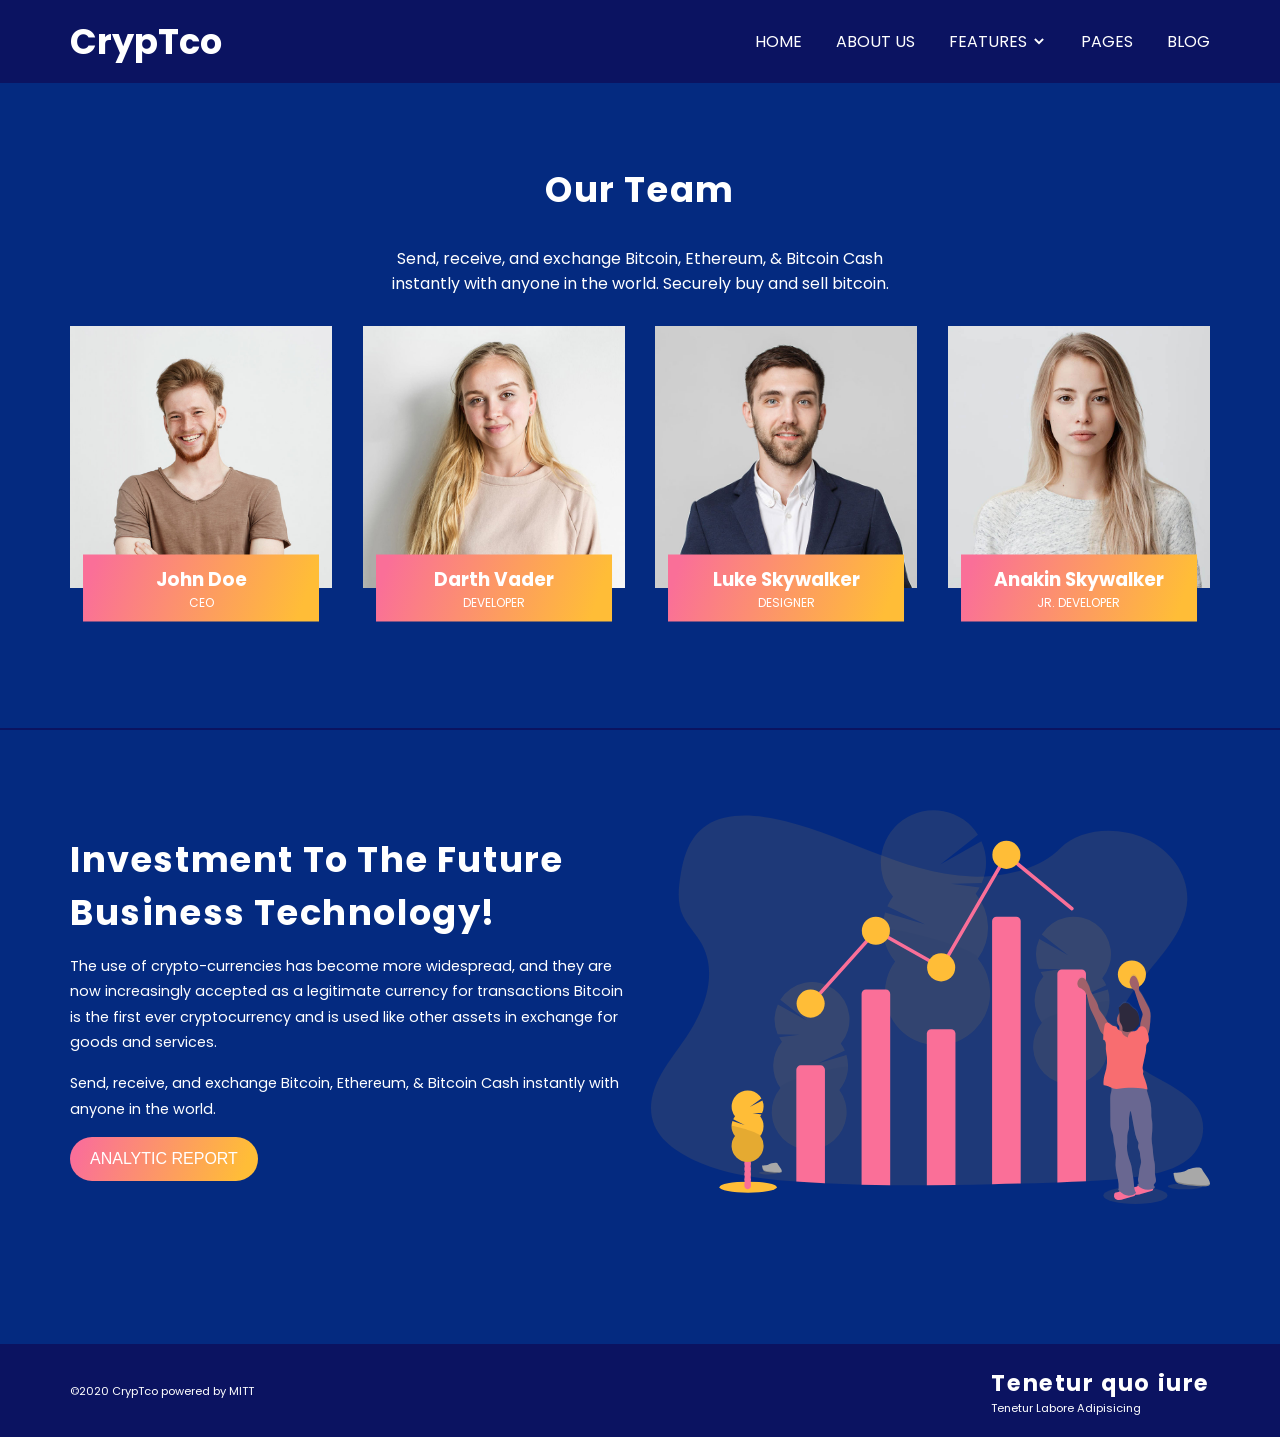
<file: index.html>
<!DOCTYPE html>
<html lang="en">
<head>
  <meta charset="UTF-8">
  <meta name="viewport" content="width=device-width, initial-scale=1.0">
  <title>Practice Final</title>

  <link rel="stylesheet" href="./icofont/icofont.min.css">
  <link rel="stylesheet" href="https://cdnjs.cloudflare.com/ajax/libs/font-awesome/5.15.1/css/all.min.css">
  <link href="https://fonts.googleapis.com/css2?family=Poppins:wght@200;400;700&display=swap" rel="stylesheet">
  <link rel="stylesheet" href="style.css">  
</head>
<body>
  <header>
    <nav class="header-nav container">
      <h1 class="logo">CrypTco</h1>
      <ul class="links">
        <li><a href="">Home</a></li>
        <li><a href="">About Us</a></li>
        <li>
          <a id="features-link" href="">
            Features
            <i class="icofont-simple-down"></i>
          </a>
          <ul class="dropdown closed">
            <li><a href="#">Link 1</a></li>
            <li><a href="#">Link 2</a></li>
            <li><a href="#">Link 3</a></li>           
          </ul>
        </li>
        <li><a href="">Pages</a></li>
        <li><a href="">Blog</a></li>
      </ul>
    </nav>
  </header>

  <section class="our-team">
    <div class="container">
      <h2>Our Team</h2>
      <p>
        Send, receive, and exchange Bitcoin, Ethereum, & Bitcoin Cash instantly with anyone in the world. Securely buy and sell bitcoin.
      </p>
      <ul class="staff">
        <li class="employee">
          <img src="team-member-1.jpg" alt="">
          <div class="staff-info">
            <h3>John Doe</h3>
            <h4>CEO</h4>
          </div>
        </li>
        <li class="employee">
          <img src="team-member-2.jpg" alt="">
          <div class="staff-info">
            <h3>Darth Vader</h3>
            <h4>Developer</h4>
          </div>
        </li>
        <li class="employee">
          <img src="team-member-3.jpg" alt="">
          <div class="staff-info">
            <h3>Luke Skywalker</h3>
            <h4>Designer</h4>
          </div>
        </li>
        <li class="employee">
          <img src="team-member-4.jpg" alt="">
          <div class="staff-info">
            <h3>Anakin Skywalker</h3>
            <h4>Jr. Developer</h4>
          </div>
        </li>
      </ul>
    </div>
  </section>

  <section class="info">
    <div class="container info-container">
      <div class="left">
        <h2>
          Investment To The Future Business Technology!
        </h2>
        <p class="faq-description">
          The use of crypto-currencies has become more widespread, and they are now increasingly accepted as a legitimate currency for transactions Bitcoin is the first ever cryptocurrency and is used like other assets in exchange for goods and services.
        </p>

        <p>
          Send, receive, and exchange Bitcoin, Ethereum, & Bitcoin Cash instantly with anyone in the world.
        </p>

        <button id="analytic-report">Analytic Report</button>
      </div>
      <img src="chart.svg" alt="">
    </div>
  </section>

  <footer>
    <div class="container">
      <div class="copyright">©2020 CrypTco powered by MITT</div>
      <div>
        <h2>Tenetur quo iure</h2>
        <ul>
          <li><a href="#">Tenetur</a></li>
          <li><a href="#">Labore</a></li>
          <li><a href="#">Adipisicing</a></li>
        </ul>
      </div>
    </div>
  </footer>

  <div id="news-letter-modal" class="closed">
    <main class="modal-main">
      <nav class="modal-nav">
        <i class="icofont-close-line"></i>
      </nav>
      <p>
        Lorem ipsum dolor, sit amet consectetur adipisicing elit. Qui a sed eum accusantium nesciunt tempora.
      </p>
      <form>
        <input type="text" name="name" id="" placeholder="NAME">
        <input type="email" name="email" id="" placeholder="EMAIL">
        <button>Yes, I want the newsletter</button>
      </form>
    </main>
  </div>
  
  <div id="toast" class="hidden">
    <nav class="toast-nav">
      Notice
      <i class="icofont-close-line-squared"></i>
    </nav>
    <p>Sign up for our newsletter!</p>
  </div>

  <script src="modal.js"></script>
  <script src="dropdown.js"></script>
  <script src="toast.js"></script>
</body>
</html>
</file>
<file: style.css>
/* RESET */

* {
  margin: 0;
  padding: 0;
  box-sizing: border-box;
}

body {
  font-family: Poppins;
  color: white;
  background-color: #042a80;
}

ul {
  list-style-type: none;
}

li {
  display: inline-block;
}

a {
  text-decoration: none;
  font-family: Poppins;
  color: white;
}

a:hover {
  border-bottom: 1px solid white;
}

img {
  width: 100%;
  display: block;
}

/* BASE THEMES */

.container {
  max-width: 1140px;
  width: 95%;
  margin: 0 auto;
}

h2 {
  font-size: 2.2rem;
  letter-spacing: 0.1rem;
}

/* HEADER */

header {
  background-color: #0b1361;
  width: 100%;
}

.header-nav {
  display: flex;
  flex-wrap: wrap;
  justify-content: center;
  align-items: center;
}

.header-nav h1 {
  font-size: 2.2rem;
  padding: 15px 0;
}

.header-nav li {
  margin-left: 30px;
  text-transform: uppercase;
  padding: 15px 0;
  margin-left: 11px;
  text-transform: uppercase;
  padding: 15px 0;
  font-size: 0.9rem;
  position: relative;
}

/* DROPDOWN */

.dropdown.closed {
  display: none;
}

.dropdown {
  background: white;
  position: absolute;
  width: 100%;
  display: block;
}

ul.dropdown li {  
  display: block;
  margin-left: 10px;
  display: block;
  color: #042a80;
}

ul.dropdown li a {
  color: #042a80;
}

ul.dropdown li a:hover {
  text-decoration: underline;
}

/* STAFF */

.our-team {
  text-align: center;
  padding-top: 80px;
  padding-bottom: 140px;
  border-bottom: 2px solid #0b1361;
}

.our-team h2 {
  font-size: 2.2rem;
  letter-spacing: 0.1rem;
}

.our-team p {
  max-width: 550px;
  margin: 0 auto;
  padding: 30px 0;
}

.staff {
  display: flex;
  justify-content: space-between;
  flex-wrap: wrap;
  column-gap: 20px;
  row-gap: 50px;
}

.employee {
  position: relative;
}

.staff-info {
  position: absolute;
  background-image: linear-gradient( 109.8deg,rgba(250,111,152,1) 5.6%,rgba(255,189,55,1) 91.5% );
  width: 90%;
  padding: 10px;
  text-align: center;
  bottom: 0;
  left: 50%;
  transform: translate(-50%, +50%);
}

.staff-info h4 {
  font-weight: 400;
  font-size: 12px;
  text-transform: uppercase;
}

/* INFO */

.info {
  padding-top: 80px;
  padding-bottom: 140px;
  border-bottom: 2px solid #0b1361;
}

.info p {
  font-size: 0.9rem;
  line-height: 1.6rem;
  margin: 15px 0;
}

.info-container {
  display: flex;
  flex-direction: column;
  align-items: center;
  justify-content: space-between;
  row-gap: 40px;
}

.left, .info-container img {
  width: 100%;
  text-align: center;
}

button {
  border: 0;
  background-image: linear-gradient( 109.8deg,rgba(250,111,152,1) 5.6%,rgba(255,189,55,1) 91.5% );
  padding: 13px 20px;
  border-radius: 30px;
  font-size: 1rem;
  text-transform: uppercase;
  color: white;
  cursor: pointer;
}

button:hover {
  background-image: linear-gradient( 109.8deg,rgba(255,189,55,1) 5.6%,rgba(250,111,152,1) 91.5% );
}

/* FOOTER */

footer {
  background-color: #0b1361;
}

footer .container {
  display: flex;
  flex-wrap: wrap;
  justify-content: space-between;
  align-items: center;
}

footer {
  padding: 20px 0;
  font-size: 0.7rem;
}

footer h2 {
  font-size: 1.4rem;
}

/* TOAST */

#toast.hidden {
  visibility: hidden;
  opacity: 0;
}

#toast {
  visibility: visible;
  opacity: 1;
  position: fixed;
  top: 20px;
  left: 20px;
  padding-bottom: 15px;
  transition: visibility 0.3s linear, opacity 0.3s linear;
}

#toast nav {
  display: flex;
  justify-content: space-between;
  align-items: center;
  padding: 3px 10px;
  background: #f8bb3e;
}

#toast p {
  padding: 3px 10px;
  background: white;
  color: #0b1361;
}

#toast i {
  font-size: 18px;
  cursor: pointer;
}

/* MODAL */

#news-letter-modal.closed {
  display: none;
}

#news-letter-modal {
  display: block;
  position: fixed;
  background-color: rgba(0,0,0,0.75);
  width: 100%;
  height: 100%;
  left: 0;
  top: 0;
  z-index: 9999;
}

.modal-main {
  background-color: #042a80;
  width: 600px;
  position: absolute;
  top: 50%;
  left: 50%;
  transform: translate(-50%, -50%);
  padding: 10px 20px 50px;
}

.modal-nav {
  font-size: 30px;
  width: 100%;
  text-align: right;
  margin-bottom: 20px;
}

.modal-nav i {
  cursor: pointer;
}

.modal-main form, .modal-main p {
  width: 80%;
  margin: auto;
}

.modal-main form input {
  display: block;
  width: 100%;
  font-size: 20px;
  margin: 20px 0;
  border: 0;
  padding: 10px;
}

body.modal-open {
  overflow: hidden;
}
/* Media Queries */

@media only screen and (min-width: 500px) {
  .header-nav li {
    margin-left: 30px;
    font-size: 1rem;
  }

  .employee {
    width: 47%;
  }
}

@media only screen and (min-width: 675px) {
  .header-nav {
    justify-content: space-between;
  }
}

@media only screen and (min-width: 900px) {
  .employee {
    width: 23%;
  }

  .info-container {
    flex-direction: row;
  }

  .info-container .left, .info-container img {
    width: 49%;
    text-align: left;
  }
}
</file>
